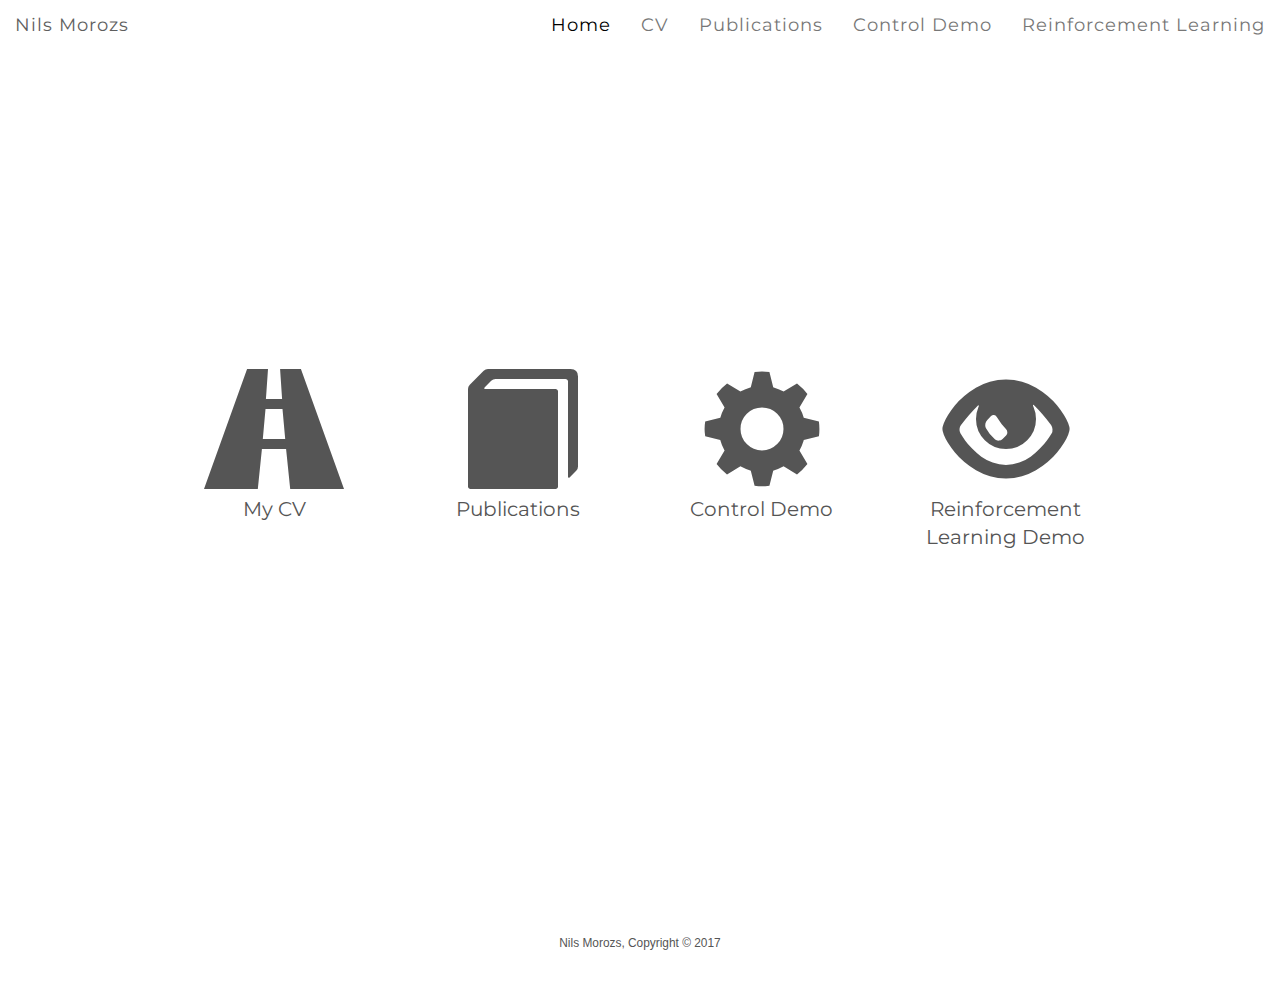
<file: index.html>
<!DOCTYPE html>
<html lang="en">
	
<head>
	<title>Nils Morozs: Home</title>
	<meta charset="utf-8">
	<meta name="viewport" content="width=device-width, initial-scale=1">
	<link rel="stylesheet" href="https://maxcdn.bootstrapcdn.com/bootstrap/3.3.7/css/bootstrap.min.css">
	<link rel="stylesheet" type="text/css" href="css/nilsmorozs.css">
	<link rel="stylesheet" href="https://fonts.googleapis.com/css?family=Montserrat">
	<script src="https://ajax.googleapis.com/ajax/libs/jquery/3.1.1/jquery.min.js"></script>
	<script src="https://maxcdn.bootstrapcdn.com/bootstrap/3.3.7/js/bootstrap.min.js"></script>
</head>

<body>
	
<nav class="navbar navbar-default navbar-fixed-top">
  <div class="container-fluid container-navbar">
    <div class="navbar-header">
    <button type="button" class="navbar-toggle" data-toggle="collapse" data-target="#myNavbar">
		<span class="icon-bar"></span>
        <span class="icon-bar"></span>
        <span class="icon-bar"></span>
	</button>
      <a class="navbar-brand" href="index.html">Nils Morozs</a>
    </div>
    <div class="collapse navbar-collapse" id="myNavbar">
      <ul class="nav navbar-nav navbar-right">
		<li class="active"><a href="index.html">Home</a></li>  
        <li><a href="cv.html">CV</a></li>
        <li><a href="publications.html">Publications</a></li>
        <li><a href="control_demo.html">Control Demo</a></li>
        <li><a href="rl.html">Reinforcement Learning</a></li>
      </ul>
    </div>
  </div>
</nav>

<div class="container-fluid home-container bg-white text-center">
	
	<div style="margin: auto auto;">
	
		<div class="row">
			
			<div class="col-sm-3">
				<a href="cv.html">
					<span class="glyphicon glyphicon-road"></span>
					<p>My CV</p>
				</a>
			</div>
			<div class="col-sm-3">
				<a href="publications.html">
					<span class="glyphicon glyphicon-book"></span>
					<p>Publications</p>
				</a>
			</div>
			<div class="col-sm-3">
				<a href="control_demo.html">
					<span class="glyphicon glyphicon-cog"></span>
					<p>Control Demo</p>
				</a>
			</div>
			<div class="col-sm-3">
				<a href="rl.html">
					<span class="glyphicon glyphicon-eye-open"></span>
					<p>Reinforcement Learning Demo</p>
				</a>
			</div>
			
		</div>
	
	</div>
	
</div>

<footer class="container-fluid bg-white text-center footer">
	<p><small>Nils Morozs, Copyright &copy; 2017</small></p> 
</footer>

</body>
</html>
</file>
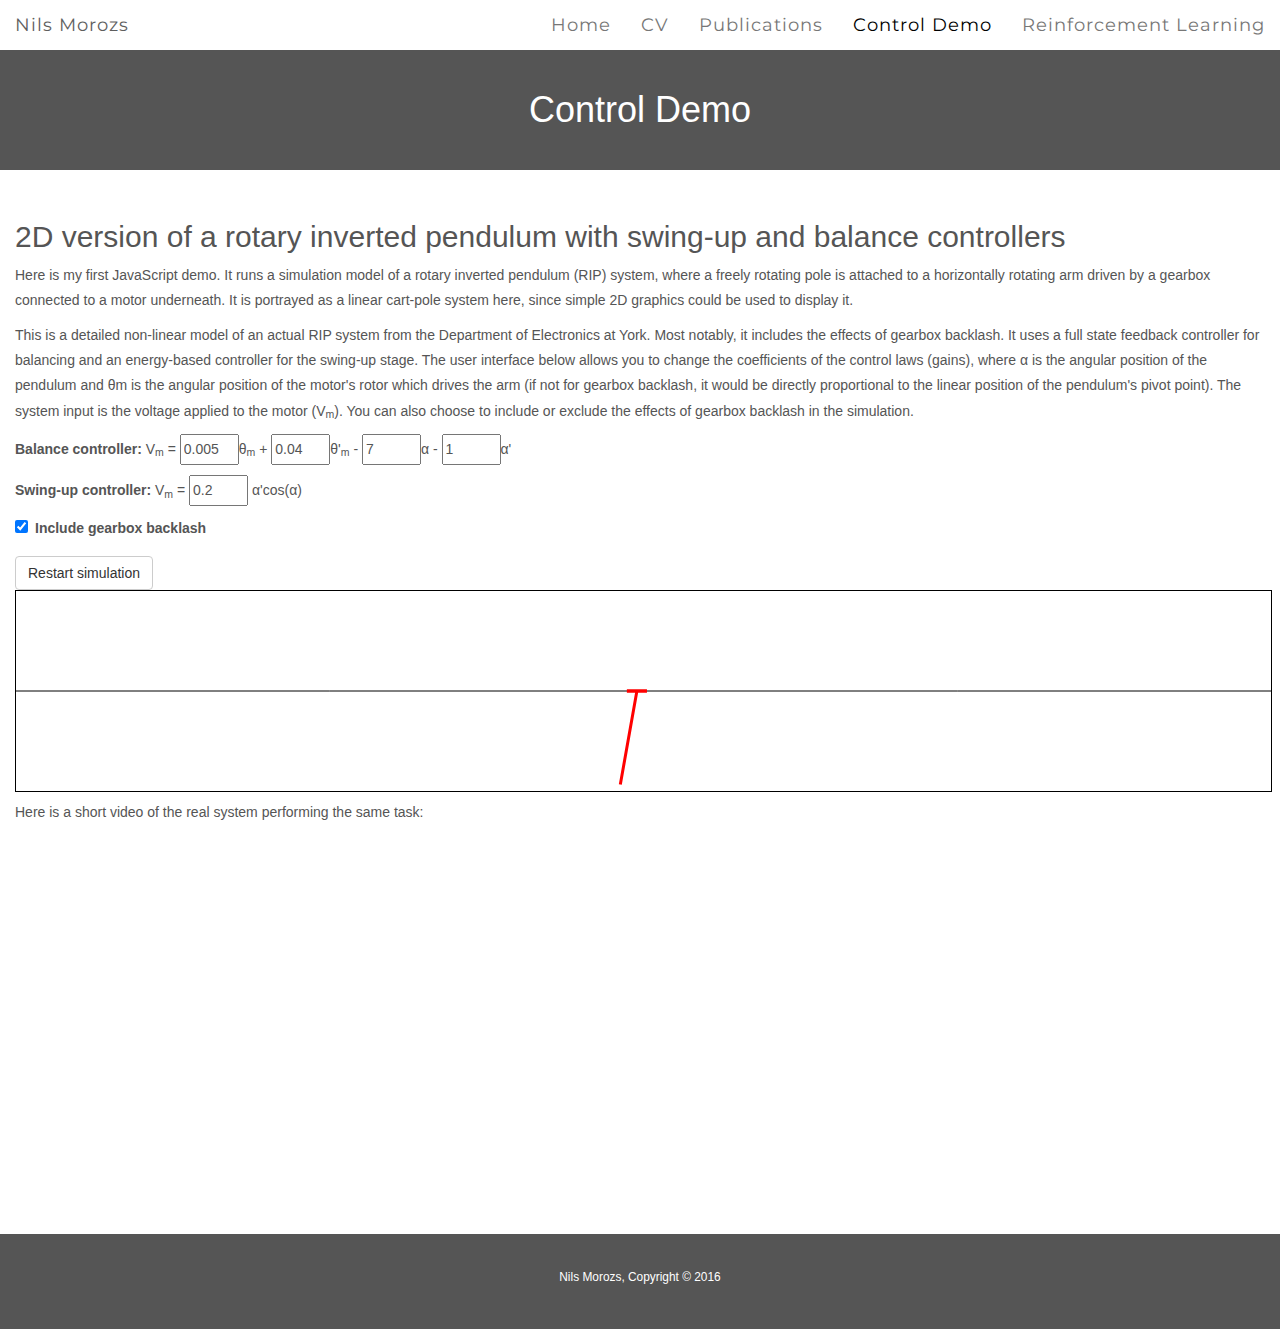
<file: control_demo.html>
<!DOCTYPE html>
<html lang="en">
	
<head>
	<title>Nils Morozs: Control Demo</title>
	<meta charset="utf-8">
	<meta name="viewport" content="width=device-width, initial-scale=1">
	<link rel="stylesheet" href="https://maxcdn.bootstrapcdn.com/bootstrap/3.3.7/css/bootstrap.min.css">
	<link rel="stylesheet" type="text/css" href="css/nilsmorozs.css">
	<link rel="stylesheet" href="https://fonts.googleapis.com/css?family=Montserrat">
	<script src="https://ajax.googleapis.com/ajax/libs/jquery/3.1.1/jquery.min.js"></script>
	<script src="https://maxcdn.bootstrapcdn.com/bootstrap/3.3.7/js/bootstrap.min.js"></script>
</head>

<body>
	
<nav class="navbar navbar-default navbar-fixed-top">
  <div class="container-fluid container-navbar">
    <div class="navbar-header">
    <button type="button" class="navbar-toggle" data-toggle="collapse" data-target="#myNavbar">
		<span class="icon-bar"></span>
        <span class="icon-bar"></span>
        <span class="icon-bar"></span>
	</button>
      <a class="navbar-brand" href="index.html">Nils Morozs</a>
    </div>
    <div class="collapse navbar-collapse" id="myNavbar">
      <ul class="nav navbar-nav navbar-right">
		<li><a href="index.html">Home</a></li>  
        <li><a href="cv.html">CV</a></li>
        <li><a href="publications.html">Publications</a></li>
        <li class="active"><a href="control_demo.html">Control Demo</a></li>
        <li><a href="rl.html">Reinforcement Learning</a></li>
      </ul>
    </div>
  </div>
</nav>

<div class="container-fluid bg-dark page-heading-container text-center">
	<h1>Control Demo</h1>
</div>

<div class="container-fluid bg-white main-container" id="main_container">
	
	<h2>2D version of a rotary inverted pendulum with swing-up and balance controllers</h2>
	
	<p>
		Here is my first JavaScript demo. It runs a simulation
		model of a rotary inverted pendulum (RIP) system, where a freely
		rotating pole is attached to a horizontally rotating arm driven by a
		gearbox connected to a motor underneath. It is portrayed as a linear
		cart-pole system here, since simple 2D graphics could be used to
		display it.
	</p>
	<p>
		This is a detailed non-linear model of an actual RIP
		system from the Department of Electronics at York. Most notably, it
		includes the effects of gearbox backlash. It uses a full state feedback
		controller for balancing and an energy-based controller for the
		swing-up stage. The user interface below allows you to change the
		coefficients of the control laws (gains), where &#945; is the angular
		position of the pendulum and &#952;m is the angular position of the motor's
		rotor which drives the arm (if not for gearbox backlash, it would be
		directly proportional to the linear position of the pendulum's pivot
		point). The system input is the voltage applied to the motor (V<sub>m</sub>).
		You can also choose to include or exclude the effects of
		gearbox backlash in the simulation.
	</p>
	<p> 
		<b>Balance controller:</b>
		V<sub>m</sub> =
		<input id="k1" value="0.005" size=4 type="text">&#952;<sub>m</sub> 
		+ 
		<input id="k2" value="0.04" size=4 type="text">&#952;'<sub>m</sub> 
		- 
		<input id="k3" value="7" size=4 type="text">&#945; 
		- 
		<input id="k4" value="1" size=4 type="text">&#945;'
	</p>
	<p>
		<b>Swing-up controller:</b>
		V<sub>m</sub> = <input id="gain_X" value="0.2" size=4 type="text"> &#945;'cos(&#945;)
	</p>
	<p>
		<div class="checkbox-inline">
			<label>
				<input type="checkbox" id="backlash_checkbox" checked="checked">
				Include gearbox backlash
			</label>
		</div>
	</p>
	
	<button type="button" class="btn btn-default" id="run_button">Restart simulation</button><br>
	<canvas id="rip_canvas" height="200" style="border: 1px solid rgb(0, 0, 0);"></canvas><br>
	<script src="js/rip_model.js"></script>
	
	<p>Here is a short video of the real system performing the same task:</p>
	<div class="row">
		<div class="col-sm-6">
			<div class="embed-responsive embed-responsive-16by9">
				<iframe class="embed-responsive-item" src="https://www.youtube.com/embed/IC8PydEJCXM"></iframe>
			</div><br> 
		</div>
	</div>     
</div>

<footer class="container-fluid bg-dark text-center">
	<p><small>Nils Morozs, Copyright &copy; 2016</small></p> 
</footer>

</body>
</html>
</file>
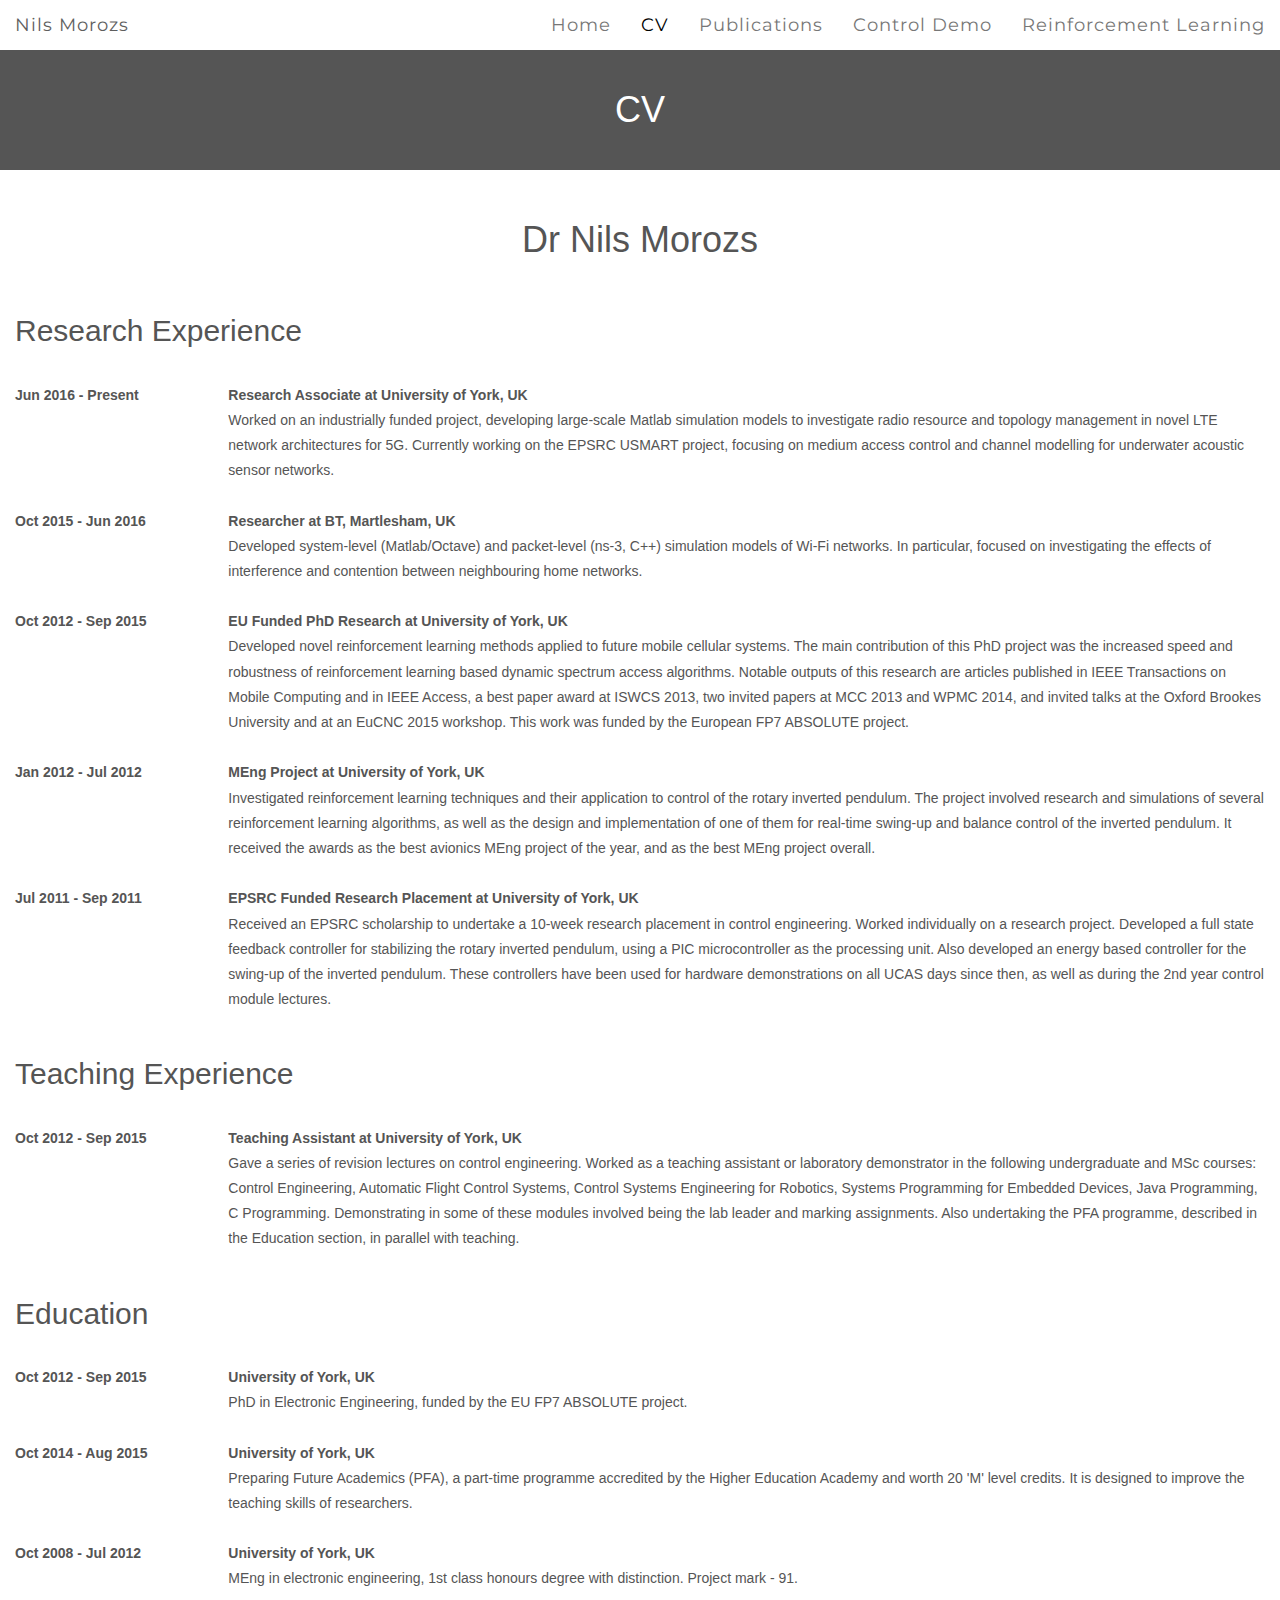
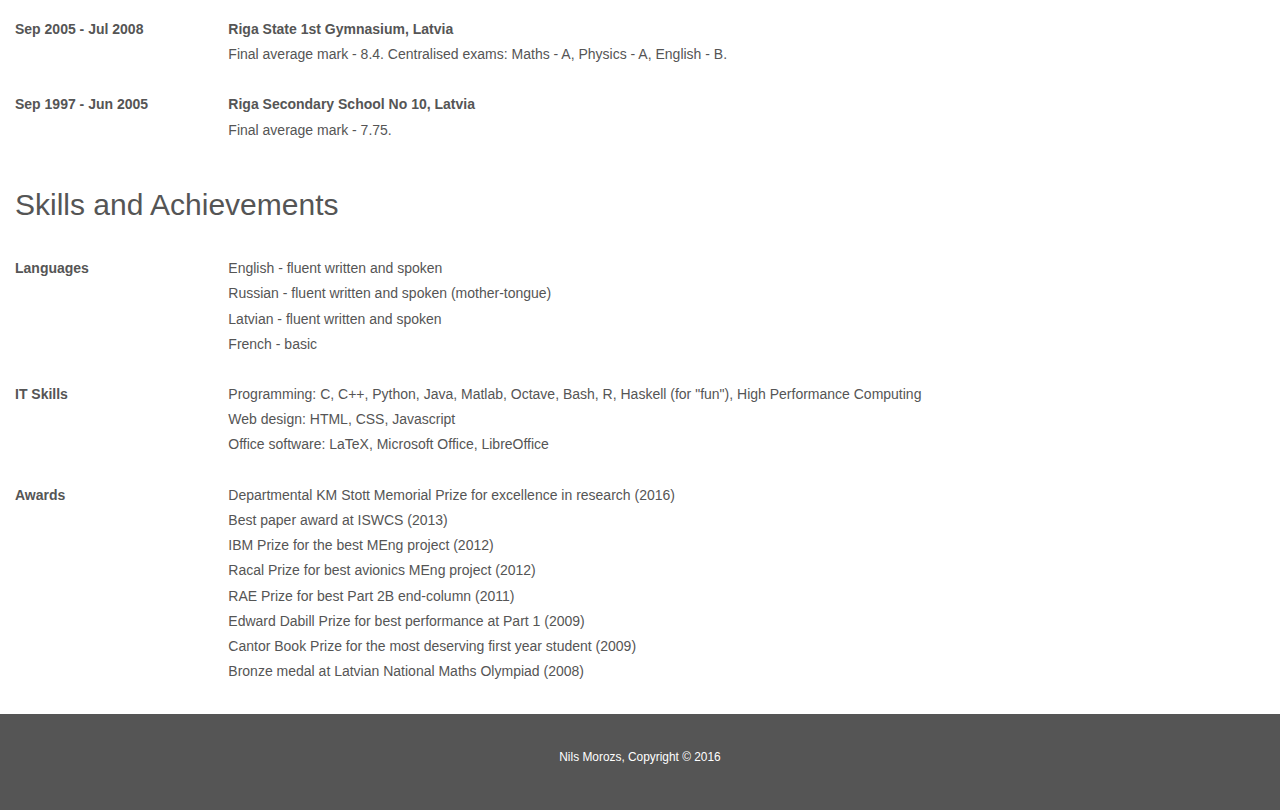
<file: cv.html>
<!DOCTYPE html>
<html lang="en">
	
<head>
	<title>Nils Morozs: CV</title>
	<meta charset="utf-8">
	<meta name="viewport" content="width=device-width, initial-scale=1">
	<link rel="stylesheet" href="https://maxcdn.bootstrapcdn.com/bootstrap/3.3.7/css/bootstrap.min.css">
	<link rel="stylesheet" type="text/css" href="css/nilsmorozs.css">
	<link rel="stylesheet" href="https://fonts.googleapis.com/css?family=Montserrat">
	<script src="https://ajax.googleapis.com/ajax/libs/jquery/3.1.1/jquery.min.js"></script>
	<script src="https://maxcdn.bootstrapcdn.com/bootstrap/3.3.7/js/bootstrap.min.js"></script>
</head>

<body>
	
<nav class="navbar navbar-default navbar-fixed-top">
  <div class="container-fluid container-navbar">
    <div class="navbar-header">
    <button type="button" class="navbar-toggle" data-toggle="collapse" data-target="#myNavbar">
		<span class="icon-bar"></span>
        <span class="icon-bar"></span>
        <span class="icon-bar"></span>
	</button>
      <a class="navbar-brand" href="index.html">Nils Morozs</a>
    </div>
    <div class="collapse navbar-collapse" id="myNavbar">
      <ul class="nav navbar-nav navbar-right">
		<li><a href="index.html">Home</a></li>  
        <li class="active"><a href="cv.html">CV</a></li>
        <li><a href="publications.html">Publications</a></li>
        <li><a href="control_demo.html">Control Demo</a></li>
        <li><a href="rl.html">Reinforcement Learning</a></li>
      </ul>
    </div>
  </div>
</nav>

<div class="container-fluid bg-dark page-heading-container text-center">
	<h1>CV</h1>
</div>

<div class="container-fluid bg-white main-container">
	
	<h1 align="center">Dr Nils Morozs</h1><br>

	<h2>Research Experience</h2><br>
	
	<div class="row">
		<div class="col-sm-2"><b>Jun 2016 - Present</b></div>
		<div class="col-sm-10">
			<b>Research Associate at University of York, UK</b><br>
			Worked on an industrially funded project, developing large-scale Matlab simulation models to investigate radio resource 
			and topology management in novel LTE network architectures for 5G.
			Currently working on the EPSRC USMART project, focusing on medium access control and channel modelling for underwater acoustic sensor networks.
		</div>
	</div><br>
	<div class="row">
		<div class="col-sm-2"><b>Oct 2015 - Jun 2016</b></div>
		<div class="col-sm-10">
			<b>Researcher at BT, Martlesham, UK</b><br>
			Developed system-level (Matlab/Octave) and packet-level (ns-3, C++) simulation models 
			of Wi-Fi networks. In particular, focused on investigating the effects of interference 
			and contention between neighbouring home networks.
		</div>
	</div><br>
	<div class="row">
		<div class="col-sm-2"><b>Oct 2012 - Sep 2015</b></div>
		<div class="col-sm-10">
			<b>EU Funded PhD Research at University of York, UK</b><br>
			Developed novel reinforcement learning methods applied to future mobile cellular systems. 
			The main contribution of this PhD project was the increased speed and robustness of 
			reinforcement learning based dynamic spectrum access algorithms. 
			Notable outputs of this research are articles published in IEEE Transactions on Mobile Computing
			and in IEEE Access, a best paper award at ISWCS 2013, two invited papers at MCC 2013 and WPMC 2014, 
			and invited talks at the Oxford Brookes University and at an EuCNC 2015 workshop. 
			This work was funded by the European FP7 ABSOLUTE project.          
		</div>
	</div><br>
	<div class="row">
		<div class="col-sm-2"><b>Jan 2012 - Jul 2012</b></div>
		<div class="col-sm-10">
			<b>MEng Project at University of York, UK</b><br>
			Investigated reinforcement learning techniques and their application to control of the rotary inverted pendulum. 
			The project involved research and simulations of several reinforcement learning algorithms, 
			as well as the design and implementation of one of them for real-time swing-up and balance control 
			of the inverted pendulum. It received the awards as the best avionics MEng project of the year, 
			and as the best MEng project overall.          
		</div>
	</div><br>
	<div class="row">
		<div class="col-sm-2"><b>Jul 2011 - Sep 2011</b></div>
		<div class="col-sm-10">
			<b>EPSRC Funded Research Placement at University of York, UK</b><br>
			Received an EPSRC scholarship to undertake a 10-week research placement in control engineering. 
			Worked individually on a research project. Developed a full state feedback controller for stabilizing 
			the rotary inverted pendulum, using a PIC microcontroller as the processing unit. 
			Also developed an energy based controller for the swing-up of the inverted pendulum. 
			These controllers have been used for hardware demonstrations on all UCAS days since then, 
			as well as during the 2nd year control module lectures.                   
		</div>
	</div><br>
	
	<h2>Teaching Experience</h2><br>
	
	<div class="row">
		<div class="col-sm-2"><b>Oct 2012 - Sep 2015</b></div>
		<div class="col-sm-10">
			<b>Teaching Assistant at University of York, UK</b><br>
			Gave a series of revision lectures on control engineering. Worked as a teaching assistant or 
			laboratory demonstrator in the following undergraduate and MSc courses: Control Engineering, 
			Automatic Flight Control Systems, Control Systems Engineering for Robotics, 
			Systems Programming for Embedded Devices, Java Programming, C Programming. 
			Demonstrating in some of these modules involved being the lab leader and marking assignments. 
			Also undertaking the PFA programme, described in the Education section, in parallel with teaching.
		</div>
	</div><br>

	<h2>Education</h2><br>
	
	<div class="row">
		<div class="col-sm-2"><b>Oct 2012 - Sep 2015</b></div>
		<div class="col-sm-10">
			<b>University of York, UK</b><br>
			PhD in Electronic Engineering, funded by the EU FP7 ABSOLUTE project.
		</div>
	</div><br>
	<div class="row">
		<div class="col-sm-2"><b>Oct 2014 - Aug 2015</b></div>
		<div class="col-sm-10">
			<b>University of York, UK</b><br>
			Preparing Future Academics (PFA), a part-time programme accredited by the Higher Education Academy
			and worth 20 'M' level credits. It is designed to improve the teaching skills of researchers.
		</div>
	</div><br>
	<div class="row">
		<div class="col-sm-2"><b>Oct 2008 - Jul 2012</b></div>
		<div class="col-sm-10">
			<b>University of York, UK</b><br>
			MEng in electronic engineering, 1st class honours degree with distinction. Project mark - 91.
		</div>
	</div><br>
	<div class="row">
		<div class="col-sm-2"><b>Sep 2005 - Jul 2008</b></div>
		<div class="col-sm-10">
			<b>Riga State 1st Gymnasium, Latvia</b><br>
			Final average mark - 8.4. Centralised exams: Maths - A, Physics - A, English - B.
		</div>
	</div><br>
	<div class="row">
		<div class="col-sm-2"><b>Sep 1997 - Jun 2005</b></div>
		<div class="col-sm-10">
			<b>Riga Secondary School No 10, Latvia</b><br>
			Final average mark - 7.75.
		</div>
	</div><br>
	
	<h2>Skills and Achievements</h2><br>
	
	<div class="row">
		<div class="col-sm-2"><b>Languages</b></div>
		<div class="col-sm-10">
			English - fluent written and spoken <br>
			Russian - fluent written and spoken (mother-tongue)<br>
			Latvian - fluent written and spoken<br>
			French - basic
		</div>
	</div><br>
	
	<div class="row">
		<div class="col-sm-2"><b>IT Skills</b></div>
		<div class="col-sm-10">
			Programming: C, C++, Python, Java, Matlab, Octave, Bash, R, Haskell (for "fun"), High Performance Computing <br>
			Web design: HTML, CSS, Javascript <br>
			Office software: LaTeX, Microsoft Office, LibreOffice
		</div>
	</div><br>
	
	<div class="row">
		<div class="col-sm-2"><b>Awards</b></div>
		<div class="col-sm-10">
			Departmental KM Stott Memorial Prize for excellence in research (2016) <br>
			Best paper award at ISWCS (2013) <br>
			IBM Prize for the best MEng project (2012) <br>
			Racal Prize for best avionics MEng project (2012) <br>
			RAE Prize for best Part 2B end-column (2011) <br>
			Edward Dabill Prize for best performance at Part 1 (2009) <br>
			Cantor Book Prize for the most deserving first year student (2009) <br>
			Bronze medal at Latvian National Maths Olympiad (2008)
		</div>
	</div>

</div>

<footer class="container-fluid bg-dark text-center">
	<p><small>Nils Morozs, Copyright &copy; 2016</small></p> 
</footer>

</body>
</html>
</file>
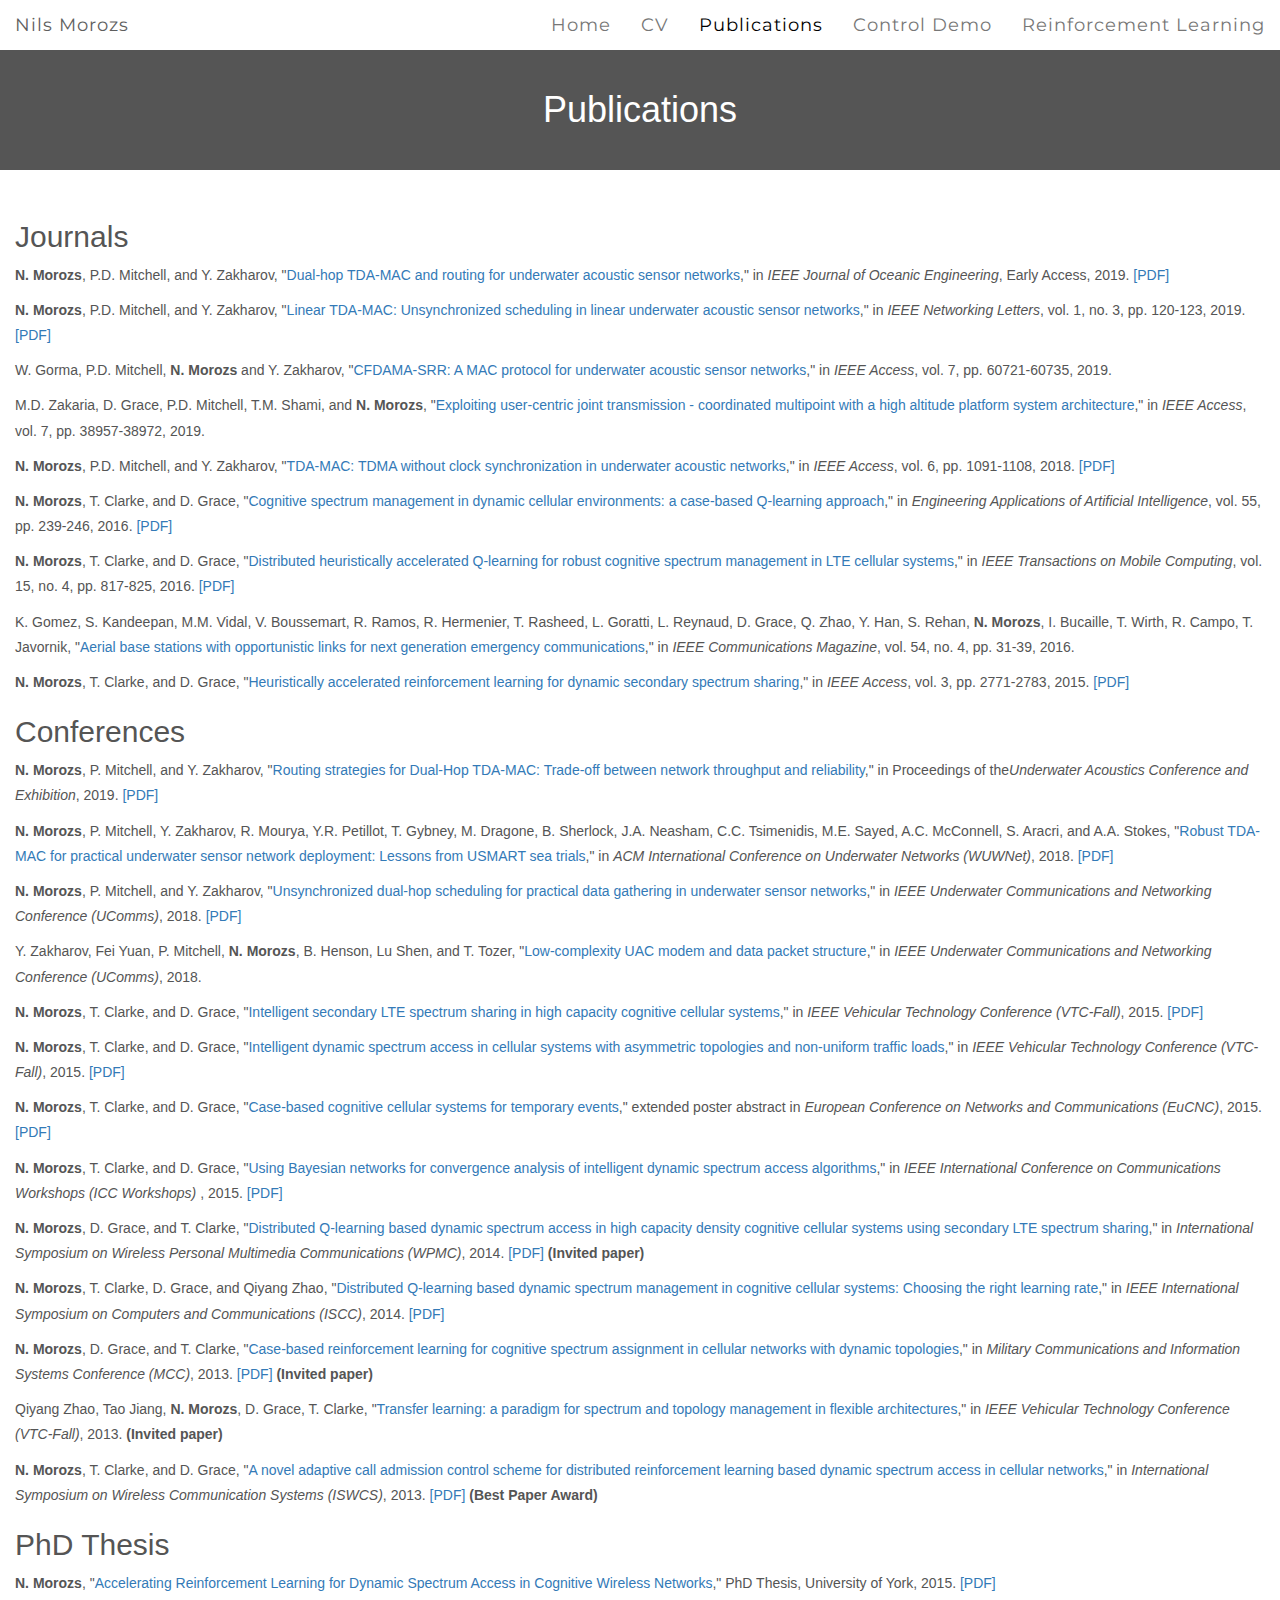
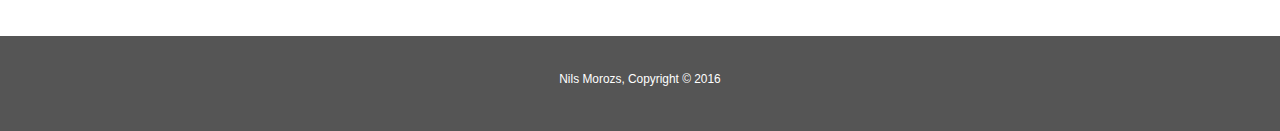
<file: publications.html>
<!DOCTYPE html>
<html lang="en">
	
<head>
	<title>Nils Morozs: Publications</title>
	<meta charset="utf-8">
	<meta name="viewport" content="width=device-width, initial-scale=1">
	<link rel="stylesheet" href="https://maxcdn.bootstrapcdn.com/bootstrap/3.3.7/css/bootstrap.min.css">
	<link rel="stylesheet" type="text/css" href="css/nilsmorozs.css">
	<link rel="stylesheet" href="https://fonts.googleapis.com/css?family=Montserrat">
	<script src="https://ajax.googleapis.com/ajax/libs/jquery/3.1.1/jquery.min.js"></script>
	<script src="https://maxcdn.bootstrapcdn.com/bootstrap/3.3.7/js/bootstrap.min.js"></script>
</head>

<body>
	
<nav class="navbar navbar-default navbar-fixed-top">
  <div class="container-fluid container-navbar">
    <div class="navbar-header">
    <button type="button" class="navbar-toggle" data-toggle="collapse" data-target="#myNavbar">
		<span class="icon-bar"></span>
        <span class="icon-bar"></span>
        <span class="icon-bar"></span>
	</button>
      <a class="navbar-brand" href="index.html">Nils Morozs</a>
    </div>
    <div class="collapse navbar-collapse" id="myNavbar">
      <ul class="nav navbar-nav navbar-right">
		<li><a href="index.html">Home</a></li>  
        <li><a href="cv.html">CV</a></li>
        <li class="active"><a href="publications.html">Publications</a></li>
        <li><a href="control_demo.html">Control Demo</a></li>
        <li><a href="rl.html">Reinforcement Learning</a></li>
      </ul>
    </div>
  </div>
</nav>

<div class="container-fluid bg-dark page-heading-container text-center">
	<h1>Publications</h1>
</div>

<div class="container-fluid bg-white main-container">
	<h2>Journals</h2>
	<p><b>N. Morozs</b>, P.D. Mitchell, and Y. Zakharov, "<a href="https://ieeexplore.ieee.org/document/8815812" target="_blank">Dual-hop TDA-MAC and routing for underwater acoustic sensor networks</a>," in <i>IEEE Journal of Oceanic Engineering</i>, Early Access, 2019. <a href="papers/sdh_tdamac_joe2019_2col_gspp.pdf" target="_blank">[PDF]</a></p>
	<p><b>N. Morozs</b>, P.D. Mitchell, and Y. Zakharov, "<a href="https://ieeexplore.ieee.org/document/8750892" target="_blank">Linear TDA-MAC: Unsynchronized scheduling in linear underwater acoustic sensor networks</a>," in <i>IEEE Networking Letters</i>, vol. 1, no. 3, pp. 120-123, 2019. <a href="papers/ltdamac_nl2019.pdf" target="_blank">[PDF]</a></p>
	<p>W. Gorma, P.D. Mitchell, <b>N. Morozs</b> and Y. Zakharov, "<a href="https://ieeexplore.ieee.org/document/8710240" target="_blank">CFDAMA-SRR: A MAC protocol for underwater acoustic sensor networks</a>," in <i>IEEE Access</i>, vol. 7, pp. 60721-60735, 2019.</p>
	<p>M.D. Zakaria, D. Grace, P.D. Mitchell, T.M. Shami, and <b>N. Morozs</b>, "<a href="https://ieeexplore.ieee.org/document/8671691" target="_blank">Exploiting user-centric joint transmission - coordinated multipoint with a high altitude platform system architecture</a>," in <i>IEEE Access</i>, vol. 7, pp. 38957-38972, 2019.</p>
	<p><b>N. Morozs</b>, P.D. Mitchell, and Y. Zakharov, "<a href="http://ieeexplore.ieee.org/document/8119916/" target="_blank">TDA-MAC: TDMA without clock synchronization in underwater acoustic networks</a>," in <i>IEEE Access</i>, vol. 6, pp. 1091-1108, 2018. <a href="papers/tdamac_access2017_final.pdf" target="_blank">[PDF]</a></p>
	<p><b>N. Morozs</b>, T. Clarke, and D. Grace, "<a href="http://www.sciencedirect.com/science/article/pii/S0952197616301270" target="_blank">Cognitive spectrum management in dynamic cellular environments: a case-based Q-learning approach</a>," in <i>Engineering Applications of Artificial Intelligence</i>, vol. 55, pp. 239-246, 2016. <a href="papers/cbrl_eaai2016.pdf" target="_blank">[PDF]</a></p>
	<p><b>N. Morozs</b>, T. Clarke, and D. Grace, "<a href="http://ieeexplore.ieee.org/xpl/articleDetails.jsp?arnumber=7127014" target="_blank">Distributed heuristically accelerated Q-learning for robust cognitive spectrum management in LTE cellular systems</a>," in <i>IEEE Transactions on Mobile Computing</i>, vol. 15, no. 4, pp. 817-825, 2016. <a href="papers/diaq_tmc2015.pdf" target="_blank">[PDF]</a></p>
	<p>K. Gomez, S. Kandeepan, M.M. Vidal, V. Boussemart, R. Ramos, R. Hermenier, T. Rasheed, L. Goratti, L. Reynaud, D. Grace, Q. Zhao, Y. Han, S. Rehan, <b>N. Morozs</b>, I. Bucaille, T. Wirth, R. Campo, T. Javornik, "<a href="https://ieeexplore.ieee.org/document/7452263/" target="_blank">Aerial base stations with opportunistic links for next generation emergency communications</a>," in <i>IEEE Communications Magazine</i>, vol. 54, no. 4, pp. 31-39, 2016.</p>
	<p><b>N. Morozs</b>, T. Clarke, and D. Grace, "<a href="http://ieeexplore.ieee.org/xpl/articleDetails.jsp?arnumber=7350209" target="_blank">Heuristically accelerated reinforcement learning for dynamic secondary spectrum sharing</a>," in <i>IEEE Access</i>, vol. 3, pp. 2771-2783, 2015. <a href="papers/driaq_access2015.pdf" target="_blank">[PDF]</a></p>
	
	<h2>Conferences</h2>
	<p><b>N. Morozs</b>, P. Mitchell, and Y. Zakharov, "<a href="http://eprints.whiterose.ac.uk/148138/" target="_blank">Routing strategies for Dual-Hop TDA-MAC: Trade-off between network throughput and reliability</a>," in Proceedings of the<i>Underwater Acoustics Conference and Exhibition</i>, 2019. <a href="papers/routing_uace2019_gspp.pdf" target="_blank">[PDF]</a></p>
	<p><b>N. Morozs</b>, P. Mitchell, Y. Zakharov, R. Mourya, Y.R. Petillot, T. Gybney, M. Dragone, B. Sherlock, J.A. Neasham, C.C. Tsimenidis, M.E. Sayed, A.C. McConnell, S. Aracri, and A.A. Stokes, "<a href="https://dl.acm.org/citation.cfm?id=3291970" target="_blank">Robust TDA-MAC for practical underwater sensor network deployment: Lessons from USMART sea trials</a>," in <i>ACM International Conference on Underwater Networks (WUWNet)</i>, 2018. <a href="papers/tdamac_wuwnet2018_gspp.pdf" target="_blank">[PDF]</a></p>
	<p><b>N. Morozs</b>, P. Mitchell, and Y. Zakharov, "<a href="https://ieeexplore.ieee.org/document/8493167" target="_blank">Unsynchronized dual-hop scheduling for practical data gathering in underwater sensor networks</a>," in <i>IEEE Underwater Communications and Networking Conference (UComms)</i>, 2018. <a href="papers/sdh-tda-ucomms2018_gspp.pdf" target="_blank">[PDF]</a></p>
	<p>Y. Zakharov, Fei Yuan, P. Mitchell, <b>N. Morozs</b>, B. Henson, Lu Shen, and T. Tozer, "<a href="https://ieeexplore.ieee.org/document/8493210" target="_blank">Low-complexity UAC modem and data packet structure</a>," in <i>IEEE Underwater Communications and Networking Conference (UComms)</i>, 2018.</p>
	<p><b>N. Morozs</b>, T. Clarke, and D. Grace, "<a href="http://ieeexplore.ieee.org/xpl/articleDetails.jsp?arnumber=7390987" target="_blank">Intelligent secondary LTE spectrum sharing in high capacity cognitive cellular systems</a>," in <i>IEEE Vehicular Technology Conference (VTC-Fall)</i>, 2015. <a href="papers/ql_vtc2015.pdf" target="_blank">[PDF]</a></p>
	<p><b>N. Morozs</b>, T. Clarke, and D. Grace, "<a href="http://ieeexplore.ieee.org/xpl/articleDetails.jsp?arnumber=7390986" target="_blank">Intelligent dynamic spectrum access in cellular systems with asymmetric topologies and non-uniform traffic loads</a>," in <i>IEEE Vehicular Technology Conference (VTC-Fall)</i>, 2015. <a href="papers/hs_vtc2015.pdf" target="_blank">[PDF]</a></p>
	<p><b>N. Morozs</b>, T. Clarke, and D. Grace, "<a href="papers/cbrl_eucnc2015.pdf" target="_blank">Case-based cognitive cellular systems for temporary events</a>," extended poster abstract in <i>European Conference on Networks and Communications (EuCNC)</i>, 2015. <a href="papers/cbrl_eucnc2015.pdf" target="_blank">[PDF]</a></p>
	<p><b>N. Morozs</b>, T. Clarke, and D. Grace, "<a href="http://ieeexplore.ieee.org/xpl/articleDetails.jsp?arnumber=7247387" target="_blank">Using Bayesian networks for convergence analysis of intelligent dynamic spectrum access algorithms</a>," in <i>IEEE International Conference on Communications Workshops (ICC Workshops) </i>, 2015. <a href="papers/bayes_icc2015.pdf" target="_blank">[PDF]</a></p>
	<p><b>N. Morozs</b>, D. Grace, and T. Clarke, "<a href="http://ieeexplore.ieee.org/xpl/articleDetails.jsp?arnumber=7014863" target="_blank">Distributed Q-learning based dynamic spectrum access in high capacity density cognitive cellular systems using secondary LTE spectrum sharing</a>," in <i> International Symposium on Wireless Personal Multimedia Communications (WPMC)</i>, 2014. <a href="papers/ccs_wpmc2014.pdf" target="_blank">[PDF]</a> <b>(Invited paper)</b></p>
	<p><b>N. Morozs</b>, T. Clarke, D. Grace, and Qiyang Zhao, "<a href="http://ieeexplore.ieee.org/xpl/articleDetails.jsp?arnumber=6912482" target="_blank">Distributed Q-learning based dynamic spectrum management in cognitive cellular systems: Choosing the right learning rate</a>," in <i>IEEE International Symposium on Computers and Communications (ISCC)</i>, 2014. <a href="papers/wolf_iscc2014.pdf" target="_blank">[PDF]</a></p>
	<p><b>N. Morozs</b>, D. Grace, and T. Clarke, "<a href="http://ieeexplore.ieee.org/xpl/articleDetails.jsp?arnumber=6695498" target="_blank">Case-based reinforcement learning for cognitive spectrum assignment in cellular networks with dynamic topologies</a>," in <i>Military Communications and Information Systems Conference (MCC)</i>, 2013. <a href="papers/cbrl_mcc2013.pdf" target="_blank">[PDF]</a> <b>(Invited paper)</b></p>
	<p>Qiyang Zhao, Tao Jiang, <b>N. Morozs</b>, D. Grace, T. Clarke, "<a href="ieeexplore.ieee.org/xpl/articleDetails.jsp?arnumber=6695498" target="_blank">Transfer learning: a paradigm for spectrum and topology management in flexible architectures</a>," in <i>IEEE Vehicular Technology Conference (VTC-Fall)</i>, 2013. <b>(Invited paper)</b></p>
	<p><b>N. Morozs</b>, T. Clarke, and D. Grace, "<a href="http://ieeexplore.ieee.org/xpl/articleDetails.jsp?arnumber=6629814" target="_blank">A novel adaptive call admission control scheme for distributed reinforcement learning based dynamic spectrum access in cellular networks</a>," in <i>International Symposium on Wireless Communication Systems (ISWCS)</i>, 2013. <a href="papers/qcac_iswcs2013.pdf" target="_blank">[PDF]</a> <b>(Best Paper Award)</b></p>
	<h2>PhD Thesis</h2>
	<p><b>N. Morozs</b>, "<a href="http://etheses.whiterose.ac.uk/11523/" target="_blank">Accelerating Reinforcement Learning for Dynamic Spectrum Access in Cognitive Wireless Networks</a>," PhD Thesis, University of York, 2015. <a href="papers/nilsmorozs_thesis.pdf" target="_blank">[PDF]</a></p>
</div>

<footer class="container-fluid bg-dark text-center">
	<p><small>Nils Morozs, Copyright &copy; 2016</small></p> 
</footer>

</body>
</html>
</file>
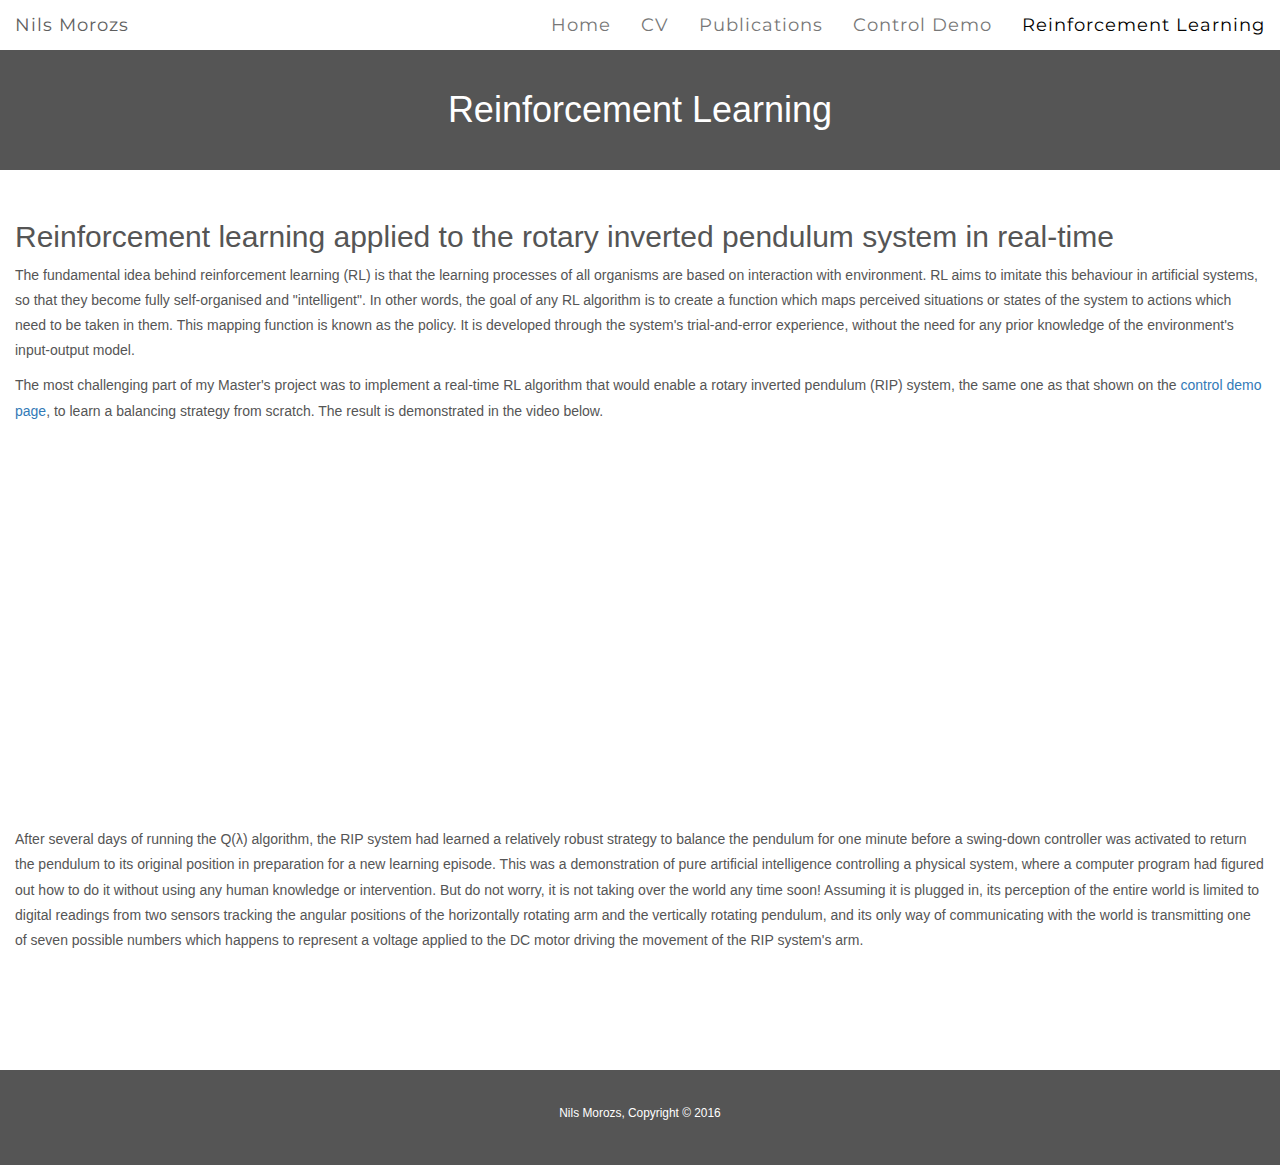
<file: rl.html>
<!DOCTYPE html>
<html lang="en">
	
<head>
	<title>Nils Morozs: Reinforcement Learning</title>
	<meta charset="utf-8">
	<meta name="viewport" content="width=device-width, initial-scale=1">
	<link rel="stylesheet" href="https://maxcdn.bootstrapcdn.com/bootstrap/3.3.7/css/bootstrap.min.css">
	<link rel="stylesheet" type="text/css" href="css/nilsmorozs.css">
	<link rel="stylesheet" href="https://fonts.googleapis.com/css?family=Montserrat">
	<script src="https://ajax.googleapis.com/ajax/libs/jquery/3.1.1/jquery.min.js"></script>
	<script src="https://maxcdn.bootstrapcdn.com/bootstrap/3.3.7/js/bootstrap.min.js"></script>
</head>

<body>
	
<nav class="navbar navbar-default navbar-fixed-top">
  <div class="container-fluid container-navbar">
    <div class="navbar-header">
    <button type="button" class="navbar-toggle" data-toggle="collapse" data-target="#myNavbar">
		<span class="icon-bar"></span>
        <span class="icon-bar"></span>
        <span class="icon-bar"></span>
	</button>
      <a class="navbar-brand" href="index.html">Nils Morozs</a>
    </div>
    <div class="collapse navbar-collapse" id="myNavbar">
      <ul class="nav navbar-nav navbar-right">
		<li><a href="index.html">Home</a></li>  
        <li><a href="cv.html">CV</a></li>
        <li><a href="publications.html">Publications</a></li>
        <li><a href="control_demo.html">Control Demo</a></li>
        <li class="active"><a href="rl.html">Reinforcement Learning</a></li>
      </ul>
    </div>
  </div>
</nav>

<div class="container-fluid bg-dark page-heading-container text-center">
	<h1>Reinforcement Learning</h1>
</div>

<div class="container-fluid bg-white main-container">
	
	<h2>Reinforcement learning applied to the rotary inverted pendulum system in real-time</h2>
	
	<p>
		The fundamental idea behind reinforcement learning (RL) is that the learning processes of all organisms are based on interaction with environment. RL aims to imitate this behaviour in artificial systems, so that they become fully self-organised and "intelligent". In other words, the goal of any RL algorithm is to create a function which maps perceived situations or states of the system to actions which need to be taken in them. This mapping function is known as the policy. It is developed through the system's trial-and-error experience, without the need for any prior knowledge of the environment's input-output model.
	</p>
	<p>
		The most challenging part of my Master's project was to implement a real-time RL algorithm that would enable a rotary inverted pendulum (RIP) system, the same one as that shown on the <a href="control_demo.html">control demo page</a>, to learn a balancing strategy from scratch. The result is demonstrated in the video below.
	</p><br>
	<div class="row">
		<div class="col-sm-6">
			<div class="embed-responsive embed-responsive-16by9">
				<iframe class="embed-responsive-item" src="https://www.youtube.com/embed/hGSn9DyvZDU"></iframe>
			</div><br> 
		</div>
	</div>   
	<p>
		After several days of running the Q(&#955;) algorithm, the RIP system had learned a relatively robust strategy to balance the pendulum for one minute before a swing-down controller was activated to return the pendulum to its original position in preparation for a new learning episode. This was a demonstration of pure artificial intelligence controlling a physical system, where a computer program had figured out how to do it without using any human knowledge or intervention. But do not worry, it is not taking over the world any time soon! Assuming it is plugged in, its perception of the entire world is limited to digital readings from two sensors tracking the angular positions of the horizontally rotating arm and the vertically rotating pendulum, and its only way of communicating with the world is transmitting one of seven possible numbers which happens to represent a voltage applied to the DC motor driving the movement of the RIP system's arm.
	</p>
	
</div>

<footer class="container-fluid bg-dark text-center">
	<p><small>Nils Morozs, Copyright &copy; 2016</small></p> 
</footer>

</body>
</html>
</file>
<file: css/nilsmorozs.css>
body {
      line-height: 1.8;
      color: #f5f6f7;
}
.bg-dark { 
    background-color: #555555; /* Dark grey */
    color: #ffffff;
}
.bg-white { 
    background-color: #ffffff; /* White */
    color: #555555;
}
.container-fluid {
      padding-top: 30px;
      padding-bottom: 30px;
}
.container-navbar {
      padding-top: 0px;
      padding-bottom: 0px;
}
.page-heading-container {
	padding-top: 70px;
}
.home-container {
	min-height: 100vh;
	padding-top: 30px;
	font-size: 20px;
	line-height: 1.4;
	display: flex;
	font-family: Montserrat, sans-serif;
}
.main-container {
	min-height: 100vh;
	padding-top: 30px;
}
.home-container .glyphicon {
    font-size: 120px;
    padding-right: 30px;
    padding-left: 30px;
    padding-top: 30px;
}
.home-container a {
	color: #555555;
}
.home-container a:hover {
  color: #000000 !important;
  text-decoration: none;
}
.navbar {
	margin-bottom: 0;
	background-color: #ffffff;
	z-index: 9999;
	border: 0;
	font-size: 18px !important;
	line-height: 1.42857143 !important;
	letter-spacing: 1px;
	border-radius: 0;
	font-family: Montserrat, sans-serif;
}
.navbar-nav  li a:hover {
  color: #1abc9c !important;
}

.navbar-nav li.active a {
	color: #000000 !important;
	background-color: #ffffff !important;
}

/*
* This bit of CSS forces the Navbar to collapse to 3 stripes at a particular window width.
* Otherwise, the links in the Navbar sometimes get wrapped into two lines
*/
@media (max-width: 991px) {
  .navbar-header {
      float: none;
  }
  .navbar-left,.navbar-right {
      float: none !important;
  }
  .navbar-toggle {
      display: block;
  }
  .navbar-collapse {
      border-top: 1px solid transparent;
      box-shadow: inset 0 1px 0 rgba(255,255,255,0.1);
  }
  .navbar-fixed-top {
      top: 0;
      border-width: 0 0 1px;
  }
  .navbar-collapse.collapse {
      display: none!important;
  }
  .navbar-nav {
      float: none!important;
      margin-top: 7.5px;
  }
  .navbar-nav>li {
      float: none;
  }
  .navbar-nav>li>a {
      padding-top: 10px;
      padding-bottom: 10px;
  }
  .collapse.in{
      display:block !important;
  }
</file>
